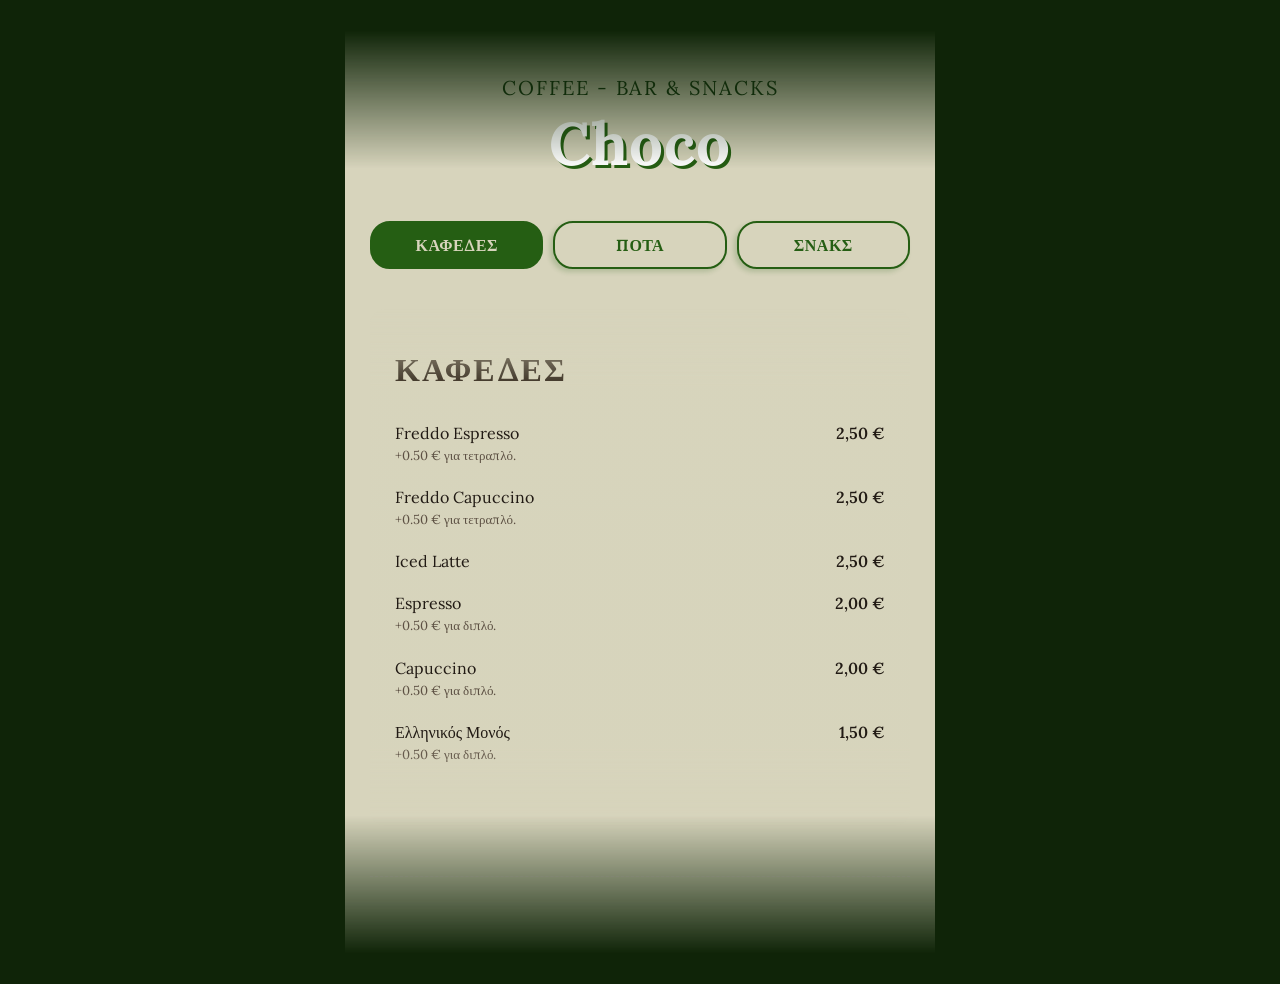
<file: index.html>
<!DOCTYPE html>
<html lang="el">

<head>
    <meta charset="UTF-8">
    <meta name="viewport" content="width=device-width, initial-scale=1.0">
    <title>Choco — Κατάλογος</title>
    <link href="https://fonts.googleapis.com/css2?family=Lora:ital,wght@0,400;0,600;0,700;1,400&display=swap"
        rel="stylesheet">
    <link rel="stylesheet" href="choco.css">
</head>

<body>

    <div class="menu-wrapper">
        <header>
            <div class="brand-sub">Coffee - Bar & Snacks</div>
            <h1>Choco</h1>

        </header>

        <nav id="category-nav" class="navigation-categories">
            <a href="#cafes" class="category-btn">Καφέδες</a>
            <a href="#pota" class="category-btn">Ποτά</a>
            <a href="#snacks" class="category-btn">Σνακς</a>
        </nav>

        <section id="cafes" class="menu-category">
            <div class="section-title">Καφέδες</div>

            <div class="item-row">
                <span class="item-title">Freddo Espresso</span>
                <span class="leader-line"></span>
                <span class="item-cost">2,50 €</span>
            </div>
            <p class="item-details">+0.50 € για τετραπλό.
            </p>

            <div class="item-row">
                <span class="item-title">Freddo Capuccino</span>
                <span class="leader-line"></span>
                <span class="item-cost">2,50 €</span>
            </div>
            <p class="item-details">+0.50 € για τετραπλό.
            </p>

            <div class="item-row">
                <span class="item-title">Iced Latte</span>
                <span class="leader-line"></span>
                <span class="item-cost">2,50 €</span>
            </div>
            <p class="item-details">
            </p>

            <div class="item-row">
                <span class="item-title">Espresso</span>
                <span class="leader-line"></span>
                <span class="item-cost">2,00 €</span>
            </div>
            <p class="item-details">+0.50 € για διπλό.
            </p>

            <div class="item-row">
                <span class="item-title">Capuccino</span>
                <span class="leader-line"></span>
                <span class="item-cost">2,00 €</span>
            </div>
            <p class="item-details">+0.50 € για διπλό.
            </p>


            <div class="item-row">
                <span class="item-title">Ελληνικός Μονός</span>
                <span class="leader-line"></span>
                <span class="item-cost">1,50 €</span>
            </div>
            <p class="item-details">+0.50 € για διπλό.
            </p>
        </section>

        <section id="pota" class="menu-category">
            <div class="section-title">Ποτά & Αναψυκτικά</div>

            <div class="item-row">
                <span class="item-title">Μπύρα Βαρέλι 500ml</span>
                <span class="leader-line"></span>
                <span class="item-cost">5,00 €</span>
            </div>
            <p class="item-details">.</p>

            <div class="item-row">
                <span class="item-title">Μπύρα μπουκάλι 500ml</span>
                <span class="leader-line"></span>
                <span class="item-cost">5,00 €</span>
            </div>
            <p class="item-details">kaiser , Αλφα , Heineken , Radler , 0% Alcohol</p>

            <div class="item-row">
                <span class="item-title">Απλά Ποτά</span>
                <span class="leader-line"></span>
                <span class="item-cost">6,00 €</span>
            </div>
            <p class="item-details">.</p>

            <div class="item-row">
                <span class="item-title">Special Ποτά</span>
                <span class="leader-line"></span>
                <span class="item-cost">7,00 €</span>
            </div>
            <p class="item-details">.</p>

            <div class="item-row">
                <span class="item-title">Aperol Spritz</span>
                <span class="leader-line"></span>
                <span class="item-cost">7,00 €</span>
            </div>
            <p class="item-details">.</p>

            <div class="item-row">
                <span class="item-title">Cocktails & Mojitos</span>
                <span class="leader-line"></span>
                <span class="item-cost">8,00 €</span>
            </div>
            <p class="item-details">Margarita,Espresso Martini,PornStar,Cosmopolitan
            </p>


            <div class="item-row">
                <span class="item-title">Κλασικά Αναψυκτικά</span>
                <span class="leader-line"></span>
                <span class="item-cost">2,50 €</span>
            </div>
            <p class="item-details">Coca-Cola , Πορτοκαλάδα , Λεμονάδα</p>

            <div class="item-row">
                <span class="item-title">Σόδα και Ανθρακούχο</span>
                <span class="leader-line"></span>
                <span class="item-cost">2,00 €</span>
            </div>
            <p class="item-details">.</p>

            <div class="item-row">
                <span class="item-title">Σόδα Schweppes(Με γεύσεις)</span>
                <span class="leader-line"></span>
                <span class="item-cost">2,50 €</span>
            </div>
            <p class="item-details">Ρόδι , πορτοκάλι , grapefruit</p>
        </section>

        <section id="snacks" class="menu-category">
            <div class="section-title">Σνακς & Γλυκά</div>

            <div class="item-row">
                <span class="item-title">Πίτσα οκτάρα</span>
                <span class="leader-line"></span>
                <span class="item-cost">8,00 €</span>
            </div>
            <p class="item-details">Μαργαρίτα , Special ...</p>

            <div class="item-row">
                <span class="item-title">Μπαγκέτα</span>
                <span class="leader-line"></span>
                <span class="item-cost">2,50 €</span>
            </div>
            <p class="item-details">Κασέρι & Ζαμπόν η γαλοπούλα.</p>

            <div class="item-row">
                <span class="item-title">Παγωτό</span>
                <span class="leader-line"></span>
                <span class="item-cost">2,50 €</span>
            </div>
            <p class="item-details">+2,50 κάθε επιπλέον μπάλα.</p>

            <div class="item-row">
                <span class="item-title">Βάφλα με μια μπάλα Παγωτό</span>
                <span class="leader-line"></span>
                <span class="item-cost">5,00 €</span>
            </div>
            <p class="item-details">+2,50 κάθε επιπλέον μπάλα.</p>

            <div class="item-row">
                <span class="item-title">Ραβανί η Καρυδόπιτα</span>
                <span class="leader-line"></span>
                <span class="item-cost">3,50 €</span>
            </div>
            <p class="item-details">5,00 € με μπάλα παγωτό.</p>

            <div class="item-row">
                <span class="item-title">Σουφλέ</span>
                <span class="leader-line"></span>
                <span class="item-cost">3,50 €</span>
            </div>
            <p class="item-details">5,00 € με μπάλα παγωτό.</p>

        </section>



        <footer>
            <p></p>
        </footer>

        <script src="choco.js" defer></script>
    </div>

</body>

</html>
</file>
<file: choco.css>
html {
    scroll-behavior: smooth;
}

body {
    font-family: 'Lora', serif;
    background-color: #0f2408;
    color: #211a14;
    margin: 10px;
    padding: 20px;
    display: flex;
    justify-content: center;
    -webkit-font-smoothing: antialiased;
    animation: smoothFadeIn 0.5s ease-in-out;
}

@keyframes smoothFadeIn {
    from {
        opacity: 0;
    }

    to {
        opacity: 1;
    }
}

.menu-wrapper {
    max-width: 540px;
    width: 100%;
    background: #d7d4bc;
    padding: 45px 25px;
    box-shadow: none;
    border: none;
    -webkit-mask-image: linear-gradient(to bottom, transparent 0%, black 15%, black 85%, transparent 100%);
    mask-image: linear-gradient(to bottom, transparent 0%, black 15%, black 85%, transparent 100%);
}

header {
    text-align: center;
    margin-bottom: 30px;
}

.brand-sub {
    font-size: 20px;
    text-transform: uppercase;
    letter-spacing: 2px;
    color: #13370f;
    margin-bottom: 5px;
}

h1 {
    margin: 0;

    font-size: 60px;
    font-weight: 700;
    color: #fff;
    letter-spacing: 1px;
    text-shadow: 3px 3px 0px #255e13;
}

.welcome-note {
    font-size: 13px;
    font-style: italic;
    color: #635240;
    margin-top: 10px;
}

/* ΤΑ 3 ΚΟΥΜΠΙΑ ΕΠΙΛΟΓΗΣ */
.navigation-categories {
    display: flex;
    justify-content: space-between;
    gap: 10px;
    margin-bottom: 30px;
    padding: 10px 0;
}

.category-btn {
    flex: 1;
    text-align: center;
    padding: 12px 5px;
    background: transparent;
    border: 2px solid #255e13;
    color: #255e13;
    text-decoration: none;
    font-size: 16px;
    font-weight: 700;
    border-radius: 20px;
    transition: all 0.25s ease-out;
    box-shadow: -3px 3px 5px rgba(37, 94, 19, 0.2);
    text-transform: uppercase;
    letter-spacing: 0.5px;
}

/* Στυλ για το ενεργό κουμπί κατηγορίας */
.category-btn.active-btn {
    background: #255e13;
    color: #d7d4bc;
    box-shadow: none;
}

.category-btn:hover {
    background: #255e13;
    color: #d7d4bc;
    box-shadow: none;
    transform: translateY(-2px);
}

.category-btn:active {
    background: #1a430d;
    border-color: #1a430d;
}

.menu-category {
    position: relative;
    padding: 40px 25px;
    margin-top: 30px;
    border-radius: 15px;
    background-size: cover;
    background-position: center;
    scroll-margin-top: 20px;
    /* Δημιουργεί κενό όταν σκρολάρει από το κουμπί */
    -webkit-mask-image: linear-gradient(to bottom, transparent 0%, black 15%, black 85%, transparent 100%);
    mask-image: linear-gradient(to bottom, transparent 0%, black 15%, black 85%, transparent 100%);
    display: none;
    /* Κρύβουμε όλες τις κατηγορίες από προεπιλογή */
}

/* Κλάση για να εμφανίζεται η ενεργή κατηγορία με animation */
.menu-category.active-category {
    display: block;
    animation: categoryFadeIn 0.4s ease-in-out;
}

@keyframes categoryFadeIn {
    from {
        opacity: 0;
        transform: translateY(10px);
    }

    to {
        opacity: 1;
        transform: translateY(0);
    }
}

#cafes {
    background-image: linear-gradient(rgba(215, 212, 188, 0.88), rgba(215, 212, 188, 0.88)), url('https://images.unsplash.com/photo-1562447457-579fc34967fb?w=900&auto=format&fit=crop&q=60&ixlib=rb-4.1.0&ixid=M3wxMjA3fDB8MHxzZWFyY2h8MjR8fGNvZmZlZXxlbnwwfHwwfHx8MA%3D%3D');
}

#pota {
    background-image: linear-gradient(rgba(215, 212, 188, 0.85), rgba(215, 212, 188, 0.85)), url('https://images.unsplash.com/photo-1560512823-829485b8bf24?q=80&w=1287&auto=format&fit=crop&ixlib=rb-4.1.0&ixid=M3wxMjA3fDB8MHxwaG90by1wYWdlfHx8fGVufDB8fHx8fA%3D%3D');
}

#snacks {
    background-image: linear-gradient(rgba(215, 212, 188, 0.85), rgba(215, 212, 188, 0.85)), url('https://plus.unsplash.com/premium_photo-1679924471066-dd984e92f395?w=1000&auto=format&fit=crop&q=60&ixlib=rb-4.1.0&ixid=M3wxMjA3fDB8MHxzZWFyY2h8MTd8fHBpenphfGVufDB8fDB8fHww');
}

.section-title {
    font-size: 32px;
    text-transform: uppercase;
    letter-spacing: 2px;
    color: #392f22;
    padding-bottom: 8px;
    margin-bottom: 25px;
    font-weight: 700;
    text-shadow: 0px 1px 2px rgba(215, 212, 188, 0.4);
}

.item-row {
    display: flex;
    justify-content: space-between;
    align-items: flex-end;
    margin-bottom: 4px;
}



.leader-line {
    flex-grow: 1;
    border-bottom: 0px dashed #c4b7a6;
    margin-bottom: 4px;
}

.item-cost {
    font-size: 16px;
    font-weight: 600;
    padding-left: 8px;

    position: relative;
    z-index: 2;
}

.item-details {
    font-size: 13px;
    color: #5c5043;
    line-height: 1.4;
    margin-top: 0;
    margin-bottom: 22px;
}

footer {
    text-align: center;
    font-size: 12px;
    color: #8c7d6c;
    margin-top: 50px;
    border-top: 1px dashed #dcd3c7;
    padding-top: 20px;
    font-style: italic;
}

/* --- Responsive Design για Κινητά --- */
@media (max-width: 600px) {
    body {
        padding: 5px;
    }

    .menu-wrapper {
        padding: 30px 15px;
    }

    h1 {
        font-size: 50px;
        text-shadow: 2px 2px 0px #255e13;
    }

    .section-title {
        font-size: 26px;
    }

    .menu-category {
        padding: 30px 20px;
    }
}
</file>
